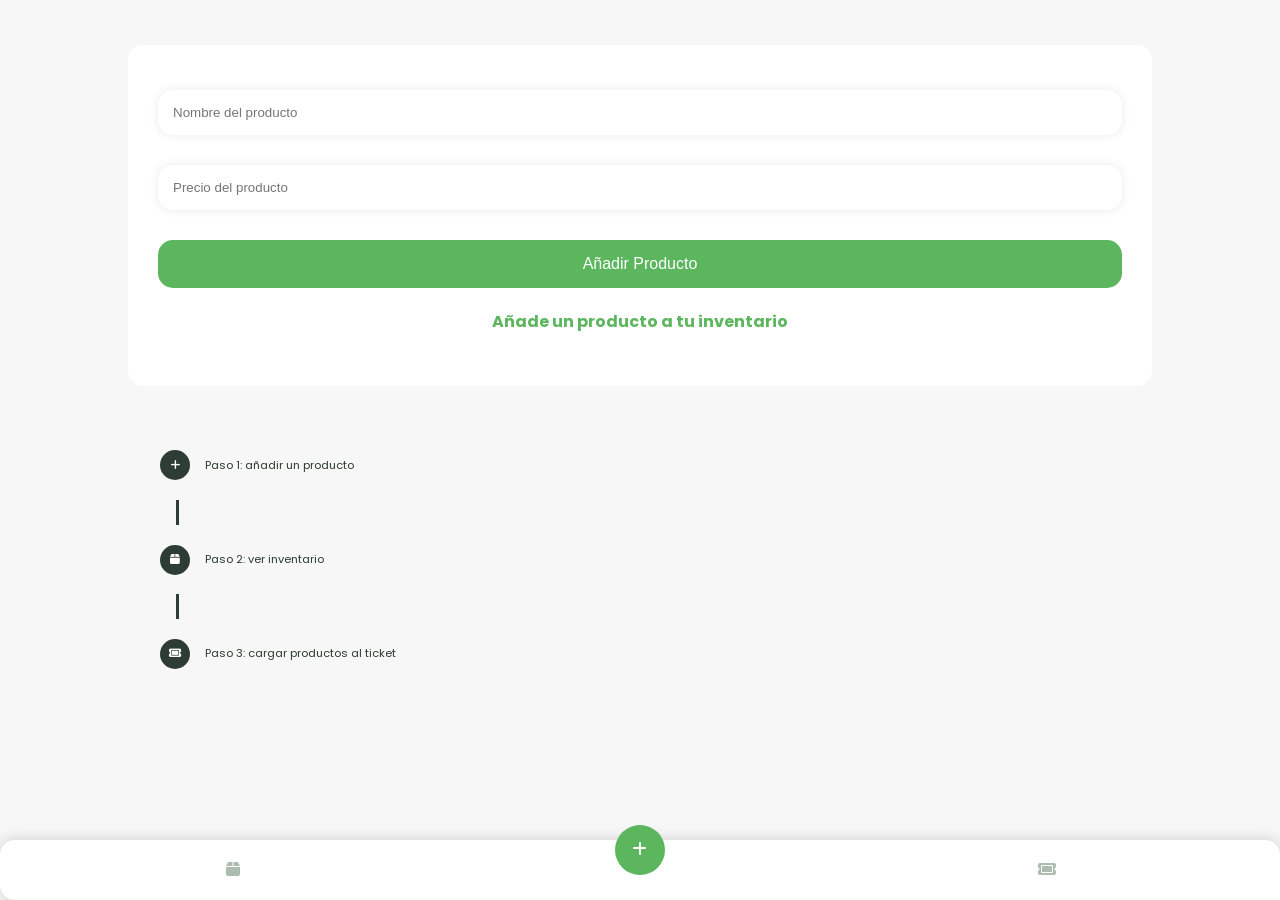
<file: index.html>
<!doctype html>
<html lang="es">
<head>
    <meta charset="utf-8">
    <meta name="viewport" content="width=device-width, initial-scale=1">
    <title>Programa de Productos</title>
    <link rel="stylesheet" href="https://cdnjs.cloudflare.com/ajax/libs/font-awesome/6.4.2/css/all.min.css">
    <link rel="stylesheet" href="style.css">
    <script src="https://code.jquery.com/jquery-3.6.0.min.js"></script>
</head>
<body>
    <div class="ventana">
        <div class="inputs">
            <input type="text" id="product-name" placeholder="Nombre del producto">
            <input type="number" id="product-price" placeholder="Precio del producto">  
        </div>
        <button id="add-product-btn">Añadir Producto</button>
        <h4 class="alerta">
            Añade un producto a tu inventario 
        </h4>
    </div>

    <div class="cont-tuto">
        <div class="paso">
            <div class="icono">
                <i class="fa-solid fa-plus"></i>
            </div>
            <p>
                Paso 1: añadir un producto
            </p>
        </div>
        <div class="separador"></div>
        <div class="paso">
            <div class="icono">
                <i class="fa-solid fa-box"></i>
            </div>
            <p>
                Paso 2: ver inventario 
            </p>
        </div>
        <div class="separador"></div>
        <div class="paso">
            <div class="icono">
                <i class="fa-solid fa-ticket"></i>
            </div>
            <p>
                Paso 3: cargar productos al ticket
            </p>
        </div>
    </div>


    <div class="bottom-menu">
        <a href="inventario.html">
            <button>
                <i class="fa-solid fa-box"></i> </button>
        </a>
        <a href="index.html">
            <button class="seleccion">
                <i class="fa-solid fa-plus"></i>
            </button>
        </a>
        <a href="ticket.html">
            <button>
                <i class="fa-solid fa-ticket"></i>
            </button>
        </a>
    </div>

    <script src="jquery.js"></script>
    <script>
        $('#add-product-btn').on('click', function(e) {
            e.preventDefault();

            let nombre = $('#product-name').val().trim();
            let precio = parseFloat($('#product-price').val());

            if (!nombre || isNaN(precio)) {
                $(".alerta").text("Por favor, completa los campos correctamente.");
                return;
            }

            let nuevoProducto = {
                id: Date.now(),
                nombre: nombre,
                precio: precio
            };

            stockProductos.push(nuevoProducto);
            localStorage.setItem('productos_stock', JSON.stringify(stockProductos));

            $('#product-name').val('');
            $('#product-price').val('');
            
            $(".alerta").text("¡Guardado!");
            setTimeout(() => {
                $(".alerta").text("");
            }, 2000);
        });
    </script>
</body>
</html>
</file>
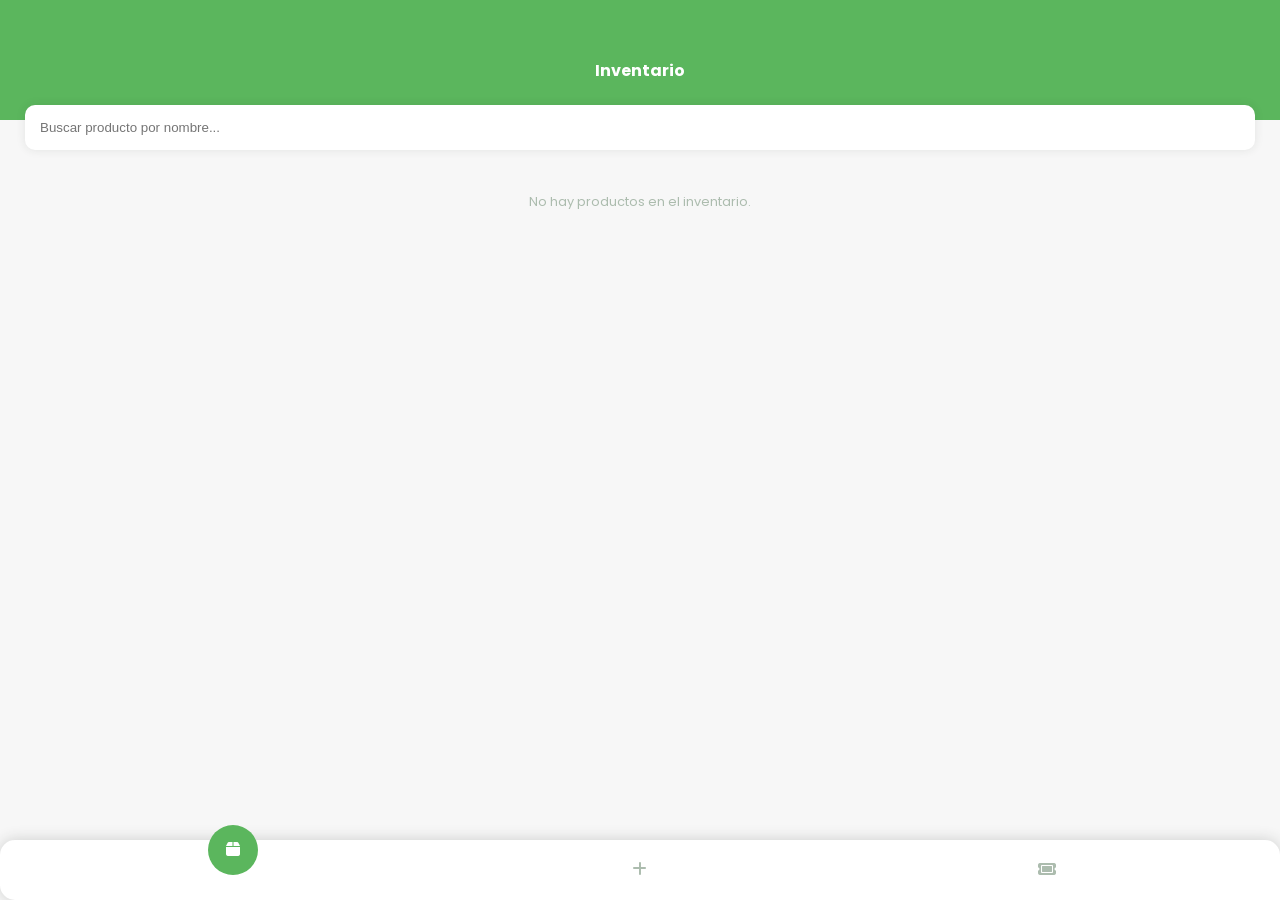
<file: inventario.html>
<!doctype html>
<html lang="es">
<head>
    <meta charset="utf-8">
    <meta name="viewport" content="width=device-width, initial-scale=1">
    <title>Programa de Productos</title>
    <link rel="stylesheet" href="https://cdnjs.cloudflare.com/ajax/libs/font-awesome/6.4.2/css/all.min.css">
    <link rel="stylesheet" href="style.css">
    <script src="https://code.jquery.com/jquery-3.6.0.min.js"></script>
</head>
<body>
    <div class="titulazo">
        <h2>Inventario</h2>
    </div>
    <div class="buscador">
        <input type="text" id="buscador-stock" placeholder="Buscar producto por nombre...">   
    </div>
    
    <div class="inventario">
        
    </div>
    
    <div class="bottom-menu">
        <a href="inventario.html">
            <button class="seleccion">
                <i class="fa-solid fa-box"></i> </button>
        </a>
        <a href="index.html">
            <button>
                <i class="fa-solid fa-plus"></i>
            </button>
        </a>
        <a href="ticket.html">
            <button>
                <i class="fa-solid fa-ticket"></i>
            </button>
        </a>
    </div>

    <script src="jquery.js"></script>
    <script>
        $('#buscador-stock').on('keyup', function() {
    let textoBusqueda = $(this).val().toLowerCase();

    $('.inventario .item-producto').each(function() {
        
        let nombreProducto = $(this).find('span').text().toLowerCase();

        
        if (nombreProducto.indexOf(textoBusqueda) !== -1) {
            $(this).show();
        } else {
            $(this).hide();
        }
    });
});
    </script>
</body>
</html>
</file>
<file: style.css>
@import url('https://fonts.googleapis.com/css2?family=Poppins:wght@400;500;600;700&display=swap');

:root {
    --pri: #2e3d33;
    --sec: #5bb65d;
    --gris: #acbcae;
    --blanco: #ffff;
    --palido: #f7f7f7;
}

* {
    box-sizing: border-box;
    transition: 0.3s ease;
}
.cont-tuto {
    width: 75%; margin: 60px auto;
    display: flex;
    flex-direction: column;
    margin-bottom: 90px;
}
.paso {
    display: flex; gap: 15px;
    color: var(--pri);
    font-size: 0.7rem;
    align-items: center;
}
.acciones-producto {
    display: flex; gap: 15px;
    align-items: center; justify-content: space-around;
}
.btn-eliminar {
    background-color: var(--pri);
    color: var(--blanco); padding: 8px;
    border-radius: 15px;
    width: 70%; margin: 15px auto;
    font-size: 0.8rem;
}
.icono {
    background-color: var(--pri);
    color: var(--blanco);
    padding: 5px; width: 30px; height: 30px;
    border-radius: 50%;
    display: flex;
    align-items: center;
    justify-content: center;
}
.separador {
    width: 3px; height: 25px;
    margin: 15px 0 15px 16px;
    background-color: var(--pri);
}
input:focus {
    outline: solid 2px var(--sec);
}
button:focus {
    outline: none;
}
.titulazo {
    width: 100%; height: 100px;
    background-color: var(--sec);
    display: flex;
    justify-content: center;
    align-items: center;
    padding: 70px 20px 50px 20px;
}
h2 {
    text-align: center; color: var(--blanco);
    font-size: 1rem;    
}
.inventario {
    width: 100%;
    padding: 25px;
    margin-top: -45px;
    margin-bottom: 150px;
}
body {
    background-color: var(--palido);
    font-family: Poppins;
    margin: 0;
}
.bottom-menu {
    width: 100%; display: flex; justify-content: space-around;
    align-items: center;
    position: fixed; bottom: 0px; padding: 30px;
    background-color: var(--blanco); left: 0;
    border-radius: 15px 15px 0;
    color: var(--pri); height: 60px;
    box-shadow: 0 0 15px rgba(41, 45, 41, 0.2);
    
}
.bottom-menu button {
    padding: 10px; width: 50px; height: 50px;
    background: none; border: none;
    font-size: 1rem; color: var(--gris);
}
.seleccion {
    background-color: var(--sec) !important;
    border-radius: 50%; color: var(--blanco) ! important;
    margin-bottom: 40px;
}
.ventana{
    background-color: var(--blanco); width: 80%;
    margin: 45px auto; padding: 30px;
    border-radius: 15px;
}
.papel {
    background-color: var(--blanco); width: 80%;
    margin: 20% auto; padding: 30px;
    border-radius: 15px;
    color: var(--pri); font-size: 1rem;
}

.item-ticket {
    width: 100%;
    margin-bottom: 15px; display: flex;
    justify-content: space-between; align-items: center;
    font-size: 0.7rem; 
    border-bottom: dashed 1px var(--gris);
    padding: 25px 0 25px 0;
}
.ventana input {
    background-color: var(--blanco); border: none;
    color: var(--pri); padding: 15px;
    box-shadow: 0 0 10px rgba(41, 45, 41, 0.1);
    border-radius: 15px; margin: 15px 0;
    width: 100%;
}
.ventana button {
    background-color: var(--sec); color: var(--blanco);
    padding: 15px; font-size: 1rem; border: none;
    border-radius: 15px; width: 100%;
    margin-top: 15px;
}
.alerta {
    color: var(--sec);
    text-align: center
}
.aviso {
    color: var(--gris);
    font-size: 0.8rem;
    text-align: center;
}
.item-producto {
    background-color: var(--blanco); display: flex;
    flex-direction: column;
    border-radius: 15px;
    margin-top: 20px; 
    font-size: 0.8rem;
    text-align: left;
    padding: 20px 20px 5px 20px;
    width: 100%;
    box-shadow: 0 0 10px rgba(41, 45, 41, 0.1);
}
b {
    font-size: 1.2rem;
    color: var(--sec);
}
.btn-añadir {
    background-color: var(--blanco);
    color: var(--sec); padding: 8px;
    border: solid 2px var(--sec); border-radius: 15px;
    width: 70%; margin: 15px auto;
    font-size: 0.8rem;
}
.buscador {
    width: 100%; padding: 25px; color: var(--pri);
    margin-top: -65px;
}
#buscador-stock {
    background-color: var(--blanco);
    padding: 15px; margin: 25px auto;
    width: 100%; border: none;
    border-radius: 10px;
    box-shadow: 0 0 10px rgba(41, 45, 41, 0.1);
}
.descuento {
    width: 100%; display: flex; justify-content: space-between;
    align-items: center; color: var(--pri);
    margin-top: -5px;
}
.descuento h3 {
    font-size: 0.8rem;
}
.descuento input {
    background-color: var(--blanco);
    width: 40%; padding: 5px; border: none;
    border-radius: 15px;
}
.cantidad {
    font-size: 0.8rem;
    color: var(--gris);
}
#total-precio {
    font-size: 1.2rem;
    padding: 15px 0 10px 0;
    border-top: solid 1px var(--gris);
}
.ticket {
    width: 100%; max-height: 1000px;
    overflow-y: scroll;
}
.ticket-op-cont {
    width: 80%;
    margin: -25px auto;
    display: flex; align-items: center;
    justify-content: space-around;
    border-radius: 15px;
    margin-bottom: 110px;
    
}
.ticket-op-cont button {
    background-color: var(--pri); color: var(--blanco);
    padding: 15px; width: 40%; border: none;
    border-radius: 15px;
}
.desc {
    background-color: var(--sec) !important;
    }
</file>
